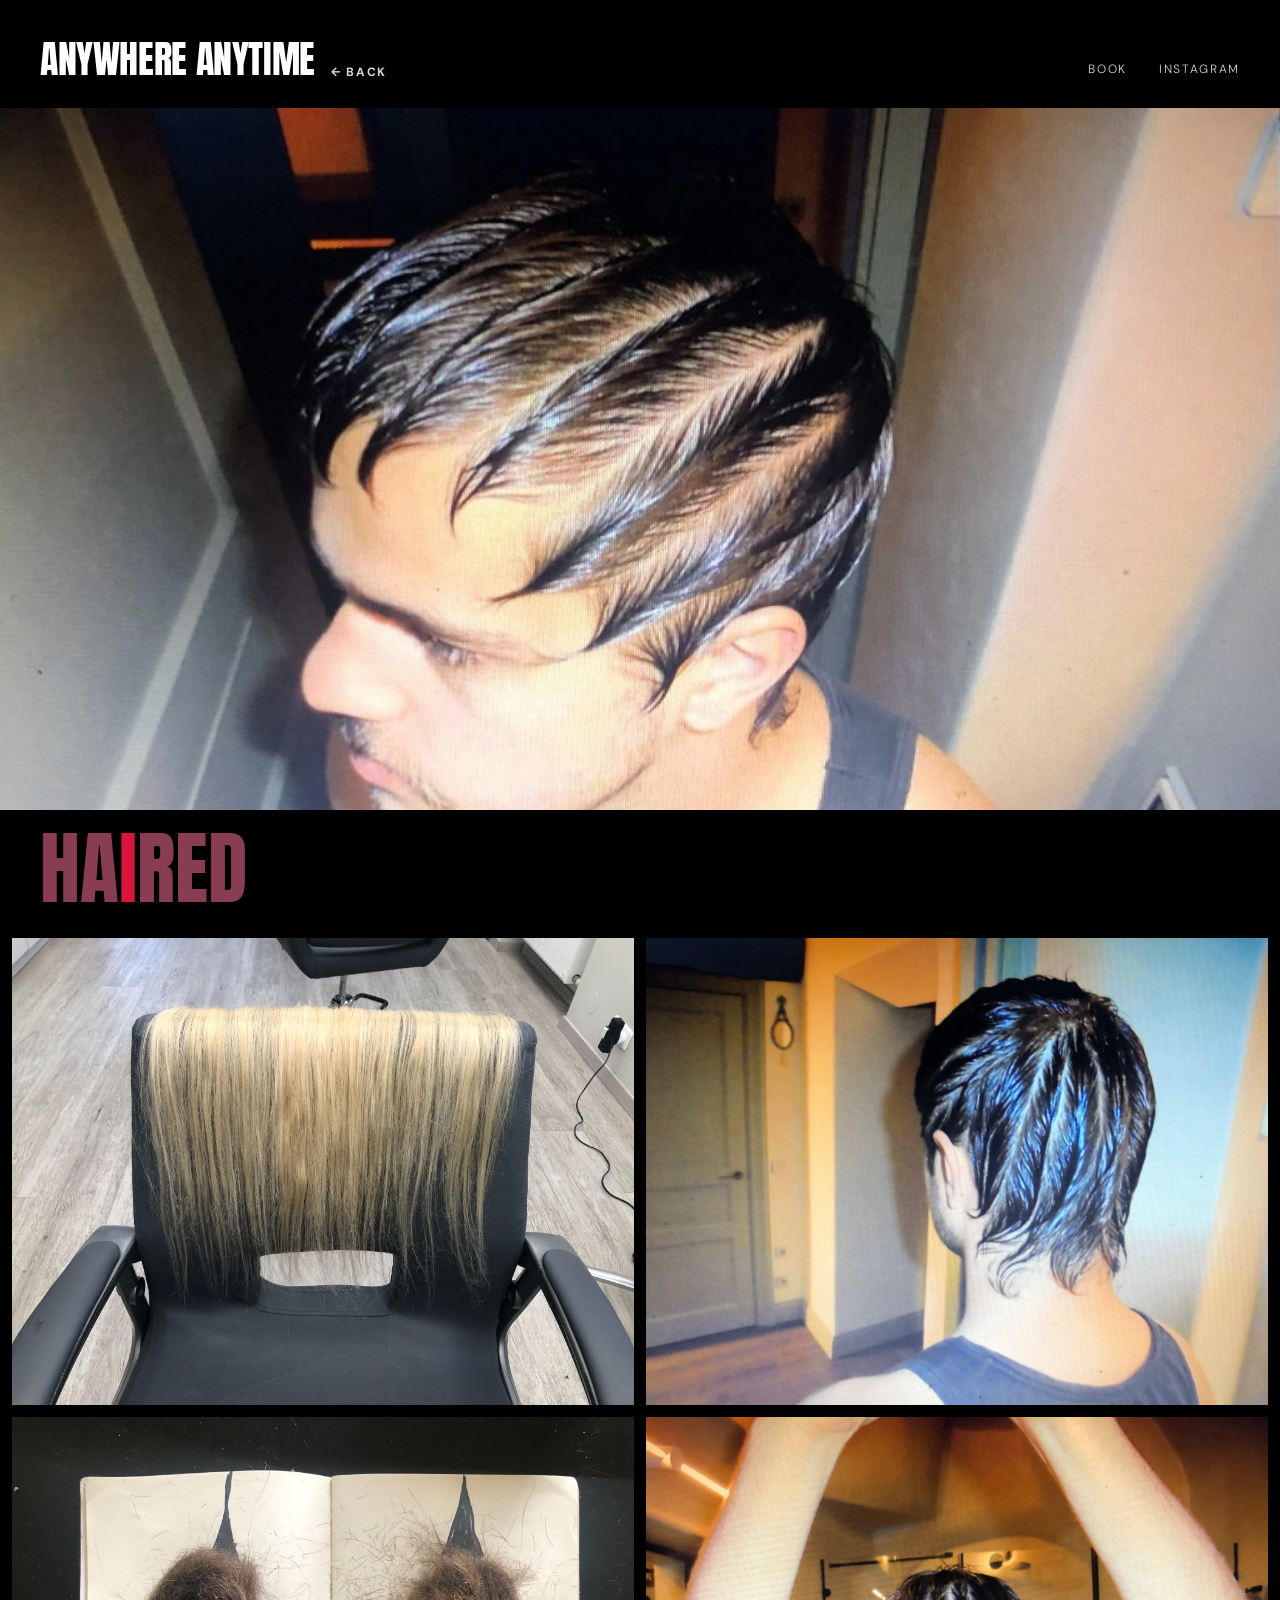
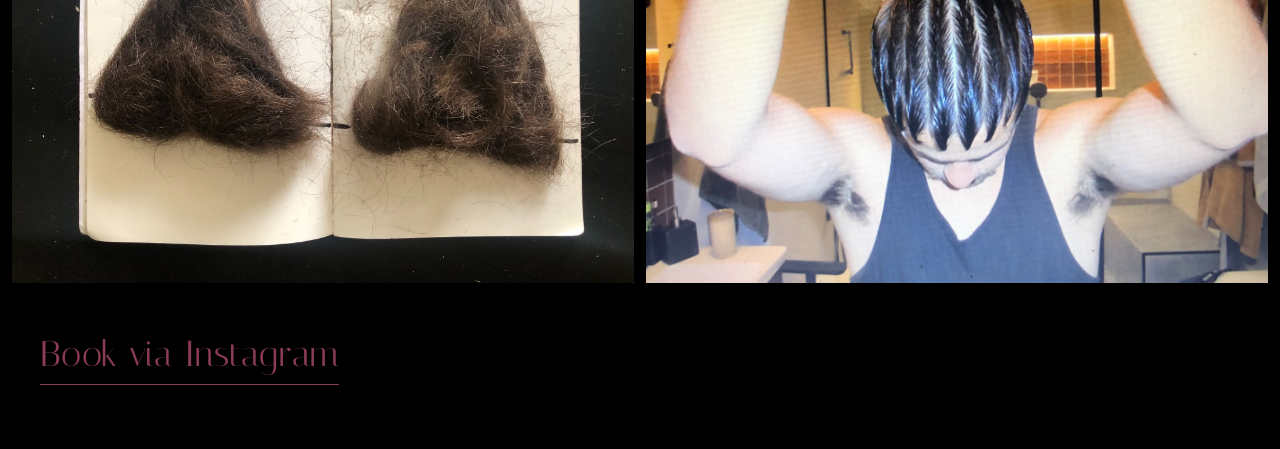
<file: look.html>
<!DOCTYPE html>
<html lang="en">
  <head>
    <meta charset="UTF-8" />
    <meta name="viewport" content="width=device-width, initial-scale=1.0" />
    <title>Look — Tejos</title>
    <link rel="preconnect" href="https://fonts.googleapis.com" />
    <link rel="preconnect" href="https://fonts.gstatic.com" crossorigin />
    <link
      href="https://fonts.googleapis.com/css2?family=Anton&family=DM+Sans:ital,opsz,wght@0,9..40,300;0,9..40,400;0,9..40,500;0,9..40,700;1,9..40,400&family=Italiana&display=swap"
      rel="stylesheet"
    />
    <link rel="stylesheet" href="styles.css?v=72" />
  </head>
  <body>
    <div class="grain" aria-hidden="true"></div>

    <header class="site-header">
      <a class="site-tagline" href="anywhere.html">anywhere anytime</a>
      <a class="look-back" href="index.html">← Back</a>
      <nav class="nav" aria-label="Primary">
        <a href="index.html#booking">Book</a>
        <a
          href="https://www.instagram.com/t3jakirp3ja/"
          rel="noopener noreferrer"
          target="_blank"
          >Instagram</a
        >
      </nav>
    </header>

    <main class="look-page">
      <div class="look-media look-media--lead" data-look-lead></div>
      <h1 class="look-title" data-look-title></h1>
      <div class="look-media" data-look-media></div>
      <p class="look-body" data-look-body></p>
      <a
        class="booking-link"
        href="https://www.instagram.com/t3jakirp3ja/"
        rel="noopener noreferrer"
        target="_blank"
        >Book via Instagram</a
      >
    </main>

    <script src="looks.js?v=79"></script>
    <script src="look.js?v=57"></script>
  </body>
</html>
</file>
<file: styles.css>
/* Tejos — black / white hair showcase */

:root {
  --ink: #8a3d52;
  --ink-soft: #141414;
  --text: #8a3d52;
  --paper: #f2f2f0;
  --mute: #7a7a7a;
  --line: #cfcfcb;
  --white: #ffffff;

  --font-display: "Italiana", "Times New Roman", serif;
  --font-body: "DM Sans", system-ui, sans-serif;

  --pad-x: clamp(1rem, 3.5vw, 2.5rem);
  --header-h: 5.75rem;
  --ease: cubic-bezier(0.22, 1, 0.36, 1);
  --gap: clamp(0.5rem, 1.2vw, 0.85rem);
}

*,
*::before,
*::after {
  box-sizing: border-box;
}

html {
  scroll-behavior: smooth;
}

body {
  margin: 0;
  min-height: 100vh;
  color: var(--ink);
  background: var(--paper);
  font-family: var(--font-body);
  font-size: 1rem;
  font-weight: 300;
  line-height: 1.5;
  -webkit-font-smoothing: antialiased;
}

img {
  display: block;
  max-width: 100%;
  height: auto;
}

a {
  color: inherit;
  text-decoration: none;
}

button {
  font: inherit;
  color: inherit;
  background: none;
  border: none;
  padding: 0;
  cursor: pointer;
}

h1,
h2 {
  font-weight: 400;
  margin: 0;
}

p {
  margin: 0;
}

.grain {
  pointer-events: none;
  position: fixed;
  inset: 0;
  z-index: 60;
  opacity: 0.04;
  mix-blend-mode: multiply;
  background-image: url("data:image/svg+xml,%3Csvg viewBox='0 0 200 200' xmlns='http://www.w3.org/2000/svg'%3E%3Cfilter id='n'%3E%3CfeTurbulence type='fractalNoise' baseFrequency='0.85' numOctaves='4' stitchTiles='stitch'/%3E%3C/filter%3E%3Crect width='100%25' height='100%25' filter='url(%23n)'/%3E%3C/svg%3E");
}

/* Header */

.site-header {
  position: fixed;
  top: 0;
  left: 0;
  right: 0;
  z-index: 40;
  display: flex;
  align-items: flex-end;
  justify-content: flex-start;
  gap: 1rem;
  height: var(--header-h);
  padding: 1.35rem var(--pad-x) 0.85rem;
  background: #000;
  color: var(--white);
}

.site-header .nav {
  margin-left: auto;
}

.site-tagline {
  margin: 0;
  font-family: "Anton", Impact, sans-serif;
  font-size: clamp(1.35rem, 3.6vw, 2.35rem);
  font-weight: 400;
  letter-spacing: -0.01em;
  line-height: 1;
  text-transform: uppercase;
  white-space: nowrap;
  color: inherit;
  text-decoration: none;
}

.site-tagline:hover {
  opacity: 0.85;
}

body.is-anywhere {
  background: #000;
  color: var(--white);
}

.anywhere-page {
  min-height: 100vh;
  padding: calc(var(--header-h) + 2rem) var(--pad-x) 4rem;
  display: grid;
  gap: 2rem;
  align-content: start;
  background: #000;
}

.anywhere-text {
  margin: 0;
  max-width: 42rem;
  font-family: "Anton", Impact, sans-serif;
  font-size: clamp(1.75rem, 5vw, 3.5rem);
  font-weight: 400;
  line-height: 0.95;
  text-transform: uppercase;
  color: var(--white);
  min-height: 1.2em;
}

.anywhere-video {
  width: min(84rem, 100%);
  aspect-ratio: 16 / 9;
  background: #000;
}

.anywhere-video video {
  width: 100%;
  height: 100%;
  object-fit: cover;
  display: block;
  background: #000;
}

.nav {
  display: flex;
  gap: clamp(1rem, 3vw, 2rem);
  flex-shrink: 0;
}

.nav a {
  font-size: 0.75rem;
  letter-spacing: 0.14em;
  text-transform: uppercase;
  opacity: 0.85;
  transition: opacity 0.3s var(--ease);
}

.nav a:hover,
.nav a:focus-visible {
  opacity: 1;
}

/* Shared poster panel */

.panel {
  position: relative;
  margin: 0;
  min-height: 0;
  height: 55svh;
  display: grid;
  grid-template-columns: minmax(0, 1fr) minmax(0, 2fr);
  align-items: stretch;
  color: var(--ink);
  background: #000;
  padding: clamp(0.65rem, 1.8vw, 1.25rem);
  box-sizing: border-box;
  overflow: hidden;
}

.panel--hero {
  height: calc(55svh + 5cm);
}

.panel--short {
  height: 32svh;
  padding-top: 0;
}

.panel:has(+ .panel--short) {
  padding-bottom: 0;
}

.panel--full {
  grid-template-columns: 1fr;
}

.panel--full .panel-media {
  grid-column: 1;
}

.panel--clear .panel-copy {
  background: transparent;
  color: var(--white);
  text-shadow: 0 1px 12px rgba(0, 0, 0, 0.55);
}

.panel--full.panel--clear .panel-copy {
  color: #e8e8e8;
  text-shadow: none;
  mix-blend-mode: soft-light;
}

.panel--clear .panel-media {
  grid-column: 1 / -1;
  grid-row: 1;
}

.panel--clear .panel-copy {
  grid-column: 1;
  grid-row: 1;
  z-index: 2;
  max-width: 38%;
}

.panel-media {
  position: relative;
  grid-column: 2;
  grid-row: 1;
  min-height: 0;
  overflow: hidden;
  background: var(--ink-soft);
}

a.panel-media,
a.panel-copy {
  color: inherit;
  text-decoration: none;
  cursor: pointer;
}

.panel-media img,
.panel-media video {
  width: 100%;
  height: 100%;
  object-fit: cover;
  filter: contrast(1.06);
  transition: transform 1.1s var(--ease);
}

.panel-media img[src*="long-layer"] {
  object-position: center 35%;
}

.panel-media--swap video {
  position: absolute;
  inset: 0;
  opacity: 0;
  transition: opacity 0.6s var(--ease);
  pointer-events: none;
}

.panel-media--swap video.is-active {
  opacity: 1;
}

.panel--hero .panel-media img {
  transform: scale(1.05);
  animation: hero-drift 16s var(--ease) forwards;
}

.panel:not(.panel--hero):hover .panel-media img,
.panel:not(.panel--hero):hover .panel-media video,
.panel:not(.panel--hero):focus-within .panel-media img,
.panel:not(.panel--hero):focus-within .panel-media video {
  transform: scale(1.035);
}

.panel-copy {
  position: relative;
  z-index: 1;
  grid-column: 1;
  grid-row: 1;
  display: flex;
  align-items: flex-end;
  background: var(--white);
  padding: clamp(1.25rem, 3vw, 2.25rem);
}

.panel--clear .panel-copy:has(.panel-title--stack) {
  color: #e8e8e8;
  text-shadow: none;
  mix-blend-mode: soft-light;
  max-width: none;
}

.panel-title--stack {
  white-space: nowrap;
}

.panel-copy--stack {
  flex-direction: column;
  align-items: flex-start;
  justify-content: flex-end;
  gap: 0.35rem;
}

.panel-sub {
  margin: 0;
  font-family: "Anton", Impact, sans-serif;
  font-size: clamp(1.15rem, 2.8vw, 2rem);
  font-weight: 400;
  letter-spacing: 0.02em;
  line-height: 1;
  text-transform: uppercase;
}

.panel--full.panel--clear .panel-copy--sun {
  color: rgba(0, 0, 0, 0.92);
  text-shadow: none;
  mix-blend-mode: normal;
  align-items: center;
  justify-content: center;
  max-width: none;
  width: 100%;
  padding: 0;
}

.panel--full.panel--clear .panel-copy--sun .panel-title {
  display: flex;
  align-items: center;
  justify-content: flex-start;
  width: 100%;
  height: 100%;
  padding-left: clamp(1.25rem, 3vw, 2.25rem);
}

.panel--full.panel--clear .panel-copy--sun .panel-symbol {
  display: block;
  width: auto;
  height: clamp(18rem, 58svh, 40rem);
  object-fit: contain;
  transform: translateX(3cm) rotate(-90deg);
  filter: brightness(0) contrast(1.25);
  opacity: 1;
}

.panel-title {
  margin: 0;
  font-family: "Anton", Impact, sans-serif;
  font-size: clamp(2rem, 5.5vw, 4.25rem);
  font-weight: 400;
  letter-spacing: -0.01em;
  line-height: 0.95;
  text-transform: uppercase;
}

.brand {
  font-size: clamp(2.75rem, 7vw, 5.5rem);
  line-height: 0.9;
  opacity: 0;
  transform: translateY(1.2rem);
  animation: rise 1.1s var(--ease) 0.12s forwards;
}

.scroll-cue {
  position: absolute;
  right: calc(var(--pad-x) + clamp(0.65rem, 1.8vw, 1.25rem));
  bottom: calc(clamp(1.5rem, 4vw, 2.5rem) + clamp(0.65rem, 1.8vw, 1.25rem));
  z-index: 1;
  color: var(--white);
  font-size: 0.7rem;
  letter-spacing: 0.18em;
  text-transform: uppercase;
  opacity: 0;
  animation: rise 1s var(--ease) 0.7s forwards;
}

.scroll-cue:hover {
  opacity: 0.7;
}

.showcase {
  display: flex;
  flex-direction: column;
  gap: 0;
  background: #000;
}

.shot {
  opacity: 0;
  transform: translateY(1.25rem);
  transition:
    opacity 0.85s var(--ease),
    transform 0.85s var(--ease);
}

.shot.is-in {
  opacity: 1;
  transform: none;
}

/* Booking */

.booking {
  display: grid;
  gap: 1rem;
  justify-items: start;
  padding: clamp(4.5rem, 12vw, 8rem) var(--pad-x);
  background: var(--white);
  color: var(--ink);
  border-top: none;
}

.booking h2 {
  font-family: var(--font-display);
  font-size: clamp(2.75rem, 8vw, 5rem);
  letter-spacing: -0.01em;
  line-height: 0.95;
}

.booking p {
  color: rgba(10, 10, 10, 0.7);
  max-width: 22rem;
}

.booking-link {
  font-family: var(--font-display);
  font-size: clamp(1.5rem, 4vw, 2.25rem);
  letter-spacing: 0.01em;
  border-bottom: 1px solid var(--ink);
  padding-bottom: 0.2rem;
  margin-top: 0.75rem;
  transition: opacity 0.3s var(--ease);
}

.booking-link:hover,
.booking-link:focus-visible {
  opacity: 0.55;
}

/* Footer */

.site-footer {
  display: flex;
  flex-wrap: wrap;
  align-items: baseline;
  justify-content: space-between;
  gap: 1rem 2rem;
  padding: 2.5rem var(--pad-x);
  background: var(--ink);
  color: var(--paper);
  border-top: 1px solid rgba(255, 255, 255, 0.1);
}

.footer-links {
  display: flex;
  gap: 1.5rem;
}

.footer-links a,
.copy {
  font-size: 0.72rem;
  letter-spacing: 0.12em;
  text-transform: uppercase;
  opacity: 0.7;
}

.footer-links a:hover {
  opacity: 1;
}

a.panel-media video {
  pointer-events: none;
}

/* Look detail page */

body:has(.look-page) {
  background: #000;
}

.look-page {
  max-width: none;
  margin: 0;
  min-height: 100vh;
  padding: calc(var(--header-h) + 1rem) 0 4rem;
  display: grid;
  gap: 1.25rem;
  justify-items: stretch;
  background: #000;
}

.look-page > .look-back,
.look-page > .look-title,
.look-page > .look-body,
.look-page > .booking-link {
  margin-inline: var(--pad-x);
  justify-self: start;
}

.look-back,
.site-header .look-back {
  position: static;
  z-index: 1;
  margin-inline: 0;
  padding: 0;
  font-size: 0.75rem;
  font-weight: 700;
  letter-spacing: 0.14em;
  text-transform: uppercase;
  color: var(--white);
  background: none;
  background-color: transparent;
  line-height: 1;
  white-space: nowrap;
  flex-shrink: 0;
  opacity: 0.85;
  box-shadow: none;
}

.look-back:hover {
  opacity: 1;
}

.look-title {
  margin: 0;
  font-family: "Anton", Impact, sans-serif;
  font-size: clamp(2.5rem, 8vw, 5rem);
  font-weight: 400;
  line-height: 0.95;
  text-transform: uppercase;
  color: var(--text);
}

.look-accent {
  color: #dc143c;
}

.look-media {
  width: min(84rem, 100%);
  margin-inline: auto;
  background: #000 !important;
  overflow: hidden;
  display: grid;
  grid-template-columns: repeat(2, 1fr);
  gap: 0.75rem;
  padding: 0.75rem;
  box-sizing: border-box;
}

.look-media--lead {
  width: 100%;
  max-width: none;
  grid-template-columns: 1fr;
  justify-items: stretch;
  background: #000 !important;
  gap: 0.75rem;
  padding: 0;
}

.look-media--lead:has(> :nth-child(2)) {
  grid-template-columns: repeat(2, 1fr);
  padding: 0.75rem;
}

.look-media--lead:empty {
  display: none;
}

.look-media img,
.look-media video {
  width: 100%;
  height: auto;
  aspect-ratio: 4 / 3;
  object-fit: cover;
  display: block;
}

.look-media img[src*="garbanos-4"] {
  object-position: center 20%;
}

.look-media:not(.look-media--lead) video {
  grid-column: 1 / -1;
  aspect-ratio: 16 / 9;
  max-height: none;
  background: #000;
}

.look-media--lead:not(:has(> :nth-child(2))) img {
  width: 100%;
  height: min(78vh, 44rem);
  aspect-ratio: auto;
  max-height: none;
  justify-self: stretch;
  object-fit: cover;
  object-position: center 8%;
}

.look-media--lead:has(> :nth-child(2)) img {
  width: 100%;
  aspect-ratio: 4 / 3;
  max-height: none;
}

.look-media--lead video {
  width: 100%;
  aspect-ratio: 16 / 9;
  max-height: none;
  object-fit: cover;
  background: #000;
}

.look-media:not(.look-media--lead):has(> :only-child) {
  grid-template-columns: 1fr;
  justify-items: center;
}

.look-media:not(.look-media--lead):has(> :only-child) > * {
  width: min(42rem, 100%);
  aspect-ratio: auto;
  max-height: 72vh;
}

.look-body {
  margin: 0;
  max-width: none;
  font-family: "Anton", Impact, sans-serif;
  font-size: clamp(2.5rem, 8vw, 5rem);
  font-weight: 400;
  line-height: 0.95;
  text-transform: uppercase;
  color: var(--white);
}

.look-page .look-back {
  color: var(--white);
  background: transparent;
}

.look-page .booking-link {
  color: var(--text);
}

.look-page .booking-link {
  border-bottom-color: var(--text);
}

/* Motion */

@keyframes rise {
  to {
    opacity: 1;
    transform: none;
  }
}

@keyframes hero-drift {
  to {
    transform: scale(1);
  }
}

@keyframes fade-in {
  from {
    opacity: 0;
  }
  to {
    opacity: 1;
  }
}

@media (prefers-reduced-motion: reduce) {
  html {
    scroll-behavior: auto;
  }

  .brand,
  .scroll-cue,
  .shot {
    opacity: 1;
    transform: none;
    animation: none;
    transition: none;
  }

  .panel-media img,
  .panel-media video {
    transform: none;
    animation: none;
    transition: none;
  }
}

/* Responsive */

@media (max-width: 900px) {
  .panel:not(.panel--full) {
    grid-template-columns: 1fr;
    grid-template-rows: minmax(10rem, 38%) minmax(0, 1fr);
  }

  .panel:not(.panel--full):not(.panel--clear) .panel-copy {
    grid-column: 1;
    grid-row: 1;
  }

  .panel:not(.panel--full):not(.panel--clear) .panel-media {
    grid-column: 1;
    grid-row: 2;
  }

  .panel--clear .panel-media {
    grid-column: 1;
    grid-row: 1 / -1;
  }

  .panel--clear .panel-copy {
    max-width: none;
  }
}

@media (max-width: 640px) {
  .nav a:first-child {
    display: none;
  }

  .site-footer {
    flex-direction: column;
    align-items: flex-start;
  }
}
</file>
